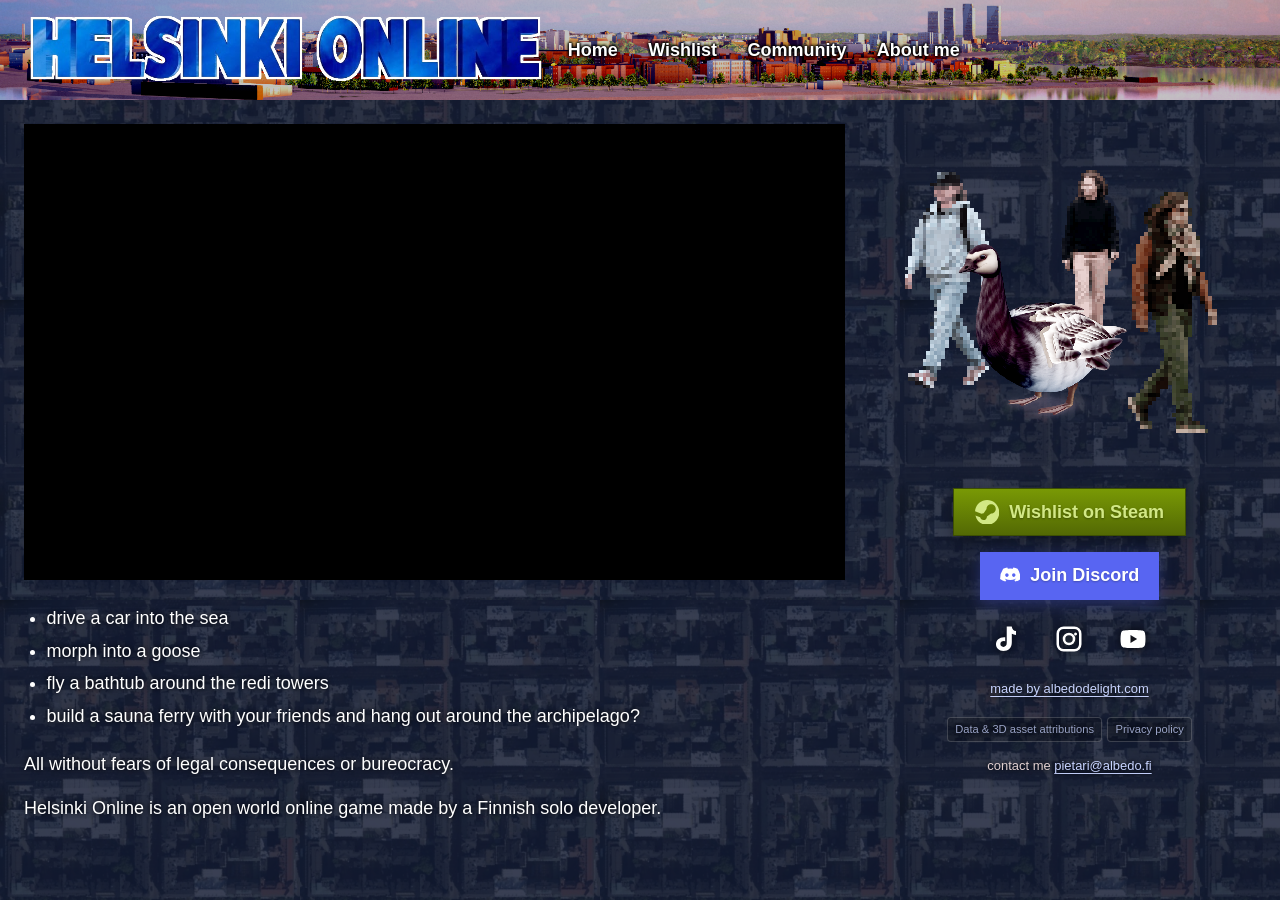
<file: index.html>
<!doctype html>
<html lang="en">
<head>
<meta charset="utf-8">
<meta name="viewport" content="width=device-width,initial-scale=1">
<meta name="description" content="Helsinki Online is an open-world online game set in Helsinki — by a Finnish solo developer. Wishlist on Steam.">
<title>Helsinki Online</title>
<link rel="stylesheet" href="style.css">
</head>
<body>

<!-- Social / community:
  TikTok: https://www.tiktok.com/@helsinkionlinegame
  Instagram: https://www.instagram.com/helsinkionlinegame/
  YouTube: https://www.youtube.com/@pietarni
  Discord: https://discord.gg/TsgS3FxcHS
  About: https://albedodelight.com/
-->

<a class="skip-link" href="#main">Skip to content</a>

<div id="wrap">
  <header class="desktop-header">
    <div id="header_container">
      <a id="logo" href="#home" aria-label="Helsinki Online home">Helsinki Online</a>
      <button id="menu_toggle" type="button" aria-expanded="false" aria-controls="menu">Menu</button>
      <ul id="menu">
        <li><a href="#home">Home</a></li>
        <li><a href="https://store.steampowered.com/app/4958560/Helsinki_Online/" target="_blank" rel="noopener noreferrer">Wishlist</a></li>
        <li><a href="https://discord.gg/TsgS3FxcHS">Community</a></li>
        <li><a href="https://albedodelight.com/">About me</a></li>
      </ul>
    </div>
  </header>

  <main id="main">
    <div class="mobile-hub" aria-label="Helsinki Online">
      <header class="mobile-header">
        <img class="mobile-logo" src="images/logo.png" width="320" height="64" alt="Helsinki Online">
      </header>

      <div class="mobile-animals" aria-hidden="true">
        <img src="images/animals.png" width="360" height="280" alt="">
      </div>

      <div class="mobile-panel">
        <p class="mobile-lead">
          Helsinki Online is an open world online game made by a Finnish solo developer.
        </p>

        <a class="steam-wishlist mobile-steam" href="https://store.steampowered.com/app/4958560/Helsinki_Online/" target="_blank" rel="noopener noreferrer">
          <svg class="steam-icon" viewBox="0 0 24 24" aria-hidden="true" xmlns="http://www.w3.org/2000/svg"><path d="M11.979 0C5.678 0 .511 4.86.022 11.037l6.432 2.658c.545-.371 1.203-.59 1.912-.59.063 0 .125.004.188.006l2.861-4.142V8.841c0-2.506 2.041-4.544 4.544-4.544 2.504 0 4.545 2.038 4.545 4.544s-2.041 4.544-4.545 4.544h-.105l-4.076 2.911c0 .052.004.105.004.159 0 1.875-1.515 3.396-3.39 3.396-1.635 0-3.016-1.173-3.331-2.727L.436 15.27C1.852 21.307 6.613 24.559 11.979 24.559c6.624 0 11.99-5.373 11.99-11.988C23.97 5.39 18.605.026 11.979.026"/></svg>
          <span>Wishlist on Steam</span>
        </a>

        <a class="mobile-discord" href="https://discord.gg/TsgS3FxcHS" target="_blank" rel="noopener noreferrer">
          <svg class="mobile-discord-icon" viewBox="0 0 24 24" aria-hidden="true"><path d="M20.32 4.37A19.8 19.8 0 0 0 15.55 3a13 13 0 0 0-.63 1.28 18.3 18.3 0 0 0-5.84 0A12.6 12.6 0 0 0 8.45 3 19.7 19.7 0 0 0 3.68 4.37 20.8 20.8 0 0 0 .11 16.2a19.9 19.9 0 0 0 6.08 3.07 14.2 14.2 0 0 0 1.22-1.98 12.9 12.9 0 0 1-1.93-.93l.47-.37a14.5 14.5 0 0 0 12.1 0l.47.37a12.8 12.8 0 0 1-1.93.93 14.2 14.2 0 0 0 1.22 1.98 19.9 19.9 0 0 0 6.08-3.07A20.7 20.7 0 0 0 20.32 4.37ZM8.02 13.86c-1.1 0-2-.99-2-2.21s.88-2.21 2-2.21 2.01.99 2 2.21-.88 2.21-2 2.21Zm7.96 0c-1.1 0-2-.99-2-2.21s.88-2.21 2-2.21 2.01.99 2 2.21-.89 2.21-2 2.21Z"/></svg>
          <span>Join Discord!</span>
        </a>

        <nav class="mobile-social" aria-label="Follow Helsinki Online">
          <a href="https://www.tiktok.com/@helsinkionlinegame" target="_blank" rel="noopener noreferrer" aria-label="TikTok">
            <svg viewBox="0 0 24 24" aria-hidden="true"><path d="M16.6 2c.25 2.18 1.46 3.48 3.4 3.62v3.12a7.1 7.1 0 0 1-3.35-.92v6.74c0 4.3-2.66 7.02-6.8 7.02-3.36 0-5.85-2.21-5.85-5.34 0-3.36 2.63-5.72 6.45-5.72.35 0 .65.03.93.08v3.2a4.3 4.3 0 0 0-1.08-.14c-1.7 0-2.8.92-2.8 2.38 0 1.34.98 2.26 2.38 2.26 1.72 0 2.7-.95 2.7-3.02V2h4.02Z"/></svg>
          </a>
          <a href="https://www.instagram.com/helsinkionlinegame/" target="_blank" rel="noopener noreferrer" aria-label="Instagram">
            <svg viewBox="0 0 24 24" aria-hidden="true"><path d="M7.75 2h8.5A5.76 5.76 0 0 1 22 7.75v8.5A5.76 5.76 0 0 1 16.25 22h-8.5A5.76 5.76 0 0 1 2 16.25v-8.5A5.76 5.76 0 0 1 7.75 2Zm0 2A3.75 3.75 0 0 0 4 7.75v8.5A3.75 3.75 0 0 0 7.75 20h8.5A3.75 3.75 0 0 0 20 16.25v-8.5A3.75 3.75 0 0 0 16.25 4h-8.5ZM12 7a5 5 0 1 1 0 10 5 5 0 0 1 0-10Zm0 2a3 3 0 1 0 0 6 3 3 0 0 0 0-6Zm5.25-2.3a1.2 1.2 0 1 1 0 2.4 1.2 1.2 0 0 1 0-2.4Z"/></svg>
          </a>
          <a href="https://www.youtube.com/@pietarni" target="_blank" rel="noopener noreferrer" aria-label="YouTube">
            <svg viewBox="0 0 24 24" aria-hidden="true"><path d="M21.58 7.19a2.74 2.74 0 0 0-1.93-1.94C17.95 4.8 12 4.8 12 4.8s-5.95 0-7.65.45a2.74 2.74 0 0 0-1.93 1.94A28.4 28.4 0 0 0 2 12a28.4 28.4 0 0 0 .42 4.81 2.74 2.74 0 0 0 1.93 1.94c1.7.45 7.65.45 7.65.45s5.95 0 7.65-.45a2.74 2.74 0 0 0 1.93-1.94A28.4 28.4 0 0 0 22 12a28.4 28.4 0 0 0-.42-4.81ZM10 15.2V8.8l5.3 3.2L10 15.2Z"/></svg>
          </a>
        </nav>

        <p class="mobile-credit">
          <a href="https://albedodelight.com/" target="_blank" rel="noopener noreferrer">made by albedodelight.com</a>
        </p>

        <p class="attribution-link-wrap">
          <a class="attribution-link" href="attribution/">Data &amp; 3D asset attributions</a>
          <a class="attribution-link" href="privacy/">Privacy policy</a>
        </p>

        <p class="mobile-contact">contact me <a href="mailto:pietari@albedo.fi">pietari@albedo.fi</a></p>

        <div class="mobile-extra">
          <ul class="feature-list">
            <li>  drive a car into the sea</li>
            <li> morph into a goose</li>
            <li>fly a bathtub around the redi towers</li>
            <li>build a sauna ferry with your friends and hang out around the archipelago?</li>
          </ul>
          <p>All without fears of legal consequences or bureocracy.</p>
        </div>
      </div>
    </div>

    <div class="desktop-content">
      <section id="home" class="left hero">
        <div class="video">
          <div class="embed">
            <iframe
              class="trailer-desktop"
              src="https://www.youtube.com/embed/v-k1-PtTJNA?autoplay=1&mute=1&playsinline=1"
              title="Helsinki Online trailer"
              frameborder="0"
              allow="accelerometer; autoplay; clipboard-write; encrypted-media; gyroscope; picture-in-picture; web-share"
              allowfullscreen>
            </iframe>
          </div>
        </div>

        <div class="hero-copy">
          <ul class="feature-list">
            <li>  drive a car into the sea</li>
            <li> morph into a goose</li>
            <li>fly a bathtub around the redi towers</li>
            <li>build a sauna ferry with your friends and hang out around the archipelago?</li>
          </ul>

          <p>All without fears of legal consequences or bureocracy.</p>

          <p>
            Helsinki Online is an open world online game made by a Finnish solo developer.
          </p>
        </div>
      </section>

      <aside id="animals" aria-label="Helsinki Online links">
        <nav class="side_links" aria-label="Follow Helsinki Online">
          <a class="steam-wishlist side-steam" href="https://store.steampowered.com/app/4958560/Helsinki_Online/" target="_blank" rel="noopener noreferrer">
            <svg class="steam-icon" viewBox="0 0 24 24" aria-hidden="true" xmlns="http://www.w3.org/2000/svg"><path d="M11.979 0C5.678 0 .511 4.86.022 11.037l6.432 2.658c.545-.371 1.203-.59 1.912-.59.063 0 .125.004.188.006l2.861-4.142V8.841c0-2.506 2.041-4.544 4.544-4.544 2.504 0 4.545 2.038 4.545 4.544s-2.041 4.544-4.545 4.544h-.105l-4.076 2.911c0 .052.004.105.004.159 0 1.875-1.515 3.396-3.39 3.396-1.635 0-3.016-1.173-3.331-2.727L.436 15.27C1.852 21.307 6.613 24.559 11.979 24.559c6.624 0 11.99-5.373 11.99-11.988C23.97 5.39 18.605.026 11.979.026"/></svg>
            <span>Wishlist on Steam</span>
          </a>

          <a class="side-discord" href="https://discord.gg/TsgS3FxcHS" target="_blank" rel="noopener noreferrer">
            <svg class="side-discord-icon" viewBox="0 0 24 24" aria-hidden="true"><path d="M20.32 4.37A19.8 19.8 0 0 0 15.55 3a13 13 0 0 0-.63 1.28 18.3 18.3 0 0 0-5.84 0A12.6 12.6 0 0 0 8.45 3 19.7 19.7 0 0 0 3.68 4.37 20.8 20.8 0 0 0 .11 16.2a19.9 19.9 0 0 0 6.08 3.07 14.2 14.2 0 0 0 1.22-1.98 12.9 12.9 0 0 1-1.93-.93l.47-.37a14.5 14.5 0 0 0 12.1 0l.47.37a12.8 12.8 0 0 1-1.93.93 14.2 14.2 0 0 0 1.22 1.98 19.9 19.9 0 0 0 6.08-3.07A20.7 20.7 0 0 0 20.32 4.37ZM8.02 13.86c-1.1 0-2-.99-2-2.21s.88-2.21 2-2.21 2.01.99 2 2.21-.88 2.21-2 2.21Zm7.96 0c-1.1 0-2-.99-2-2.21s.88-2.21 2-2.21 2.01.99 2 2.21-.89 2.21-2 2.21Z"/></svg>
            <span>Join Discord</span>
          </a>

          <ul class="social-links social-icons">
            <li>
              <a href="https://www.tiktok.com/@helsinkionlinegame" target="_blank" rel="noopener noreferrer" aria-label="TikTok">
                <svg viewBox="0 0 24 24" aria-hidden="true"><path d="M16.6 2c.25 2.18 1.46 3.48 3.4 3.62v3.12a7.1 7.1 0 0 1-3.35-.92v6.74c0 4.3-2.66 7.02-6.8 7.02-3.36 0-5.85-2.21-5.85-5.34 0-3.36 2.63-5.72 6.45-5.72.35 0 .65.03.93.08v3.2a4.3 4.3 0 0 0-1.08-.14c-1.7 0-2.8.92-2.8 2.38 0 1.34.98 2.26 2.38 2.26 1.72 0 2.7-.95 2.7-3.02V2h4.02Z"/></svg>
              </a>
            </li>
            <li>
              <a href="https://www.instagram.com/helsinkionlinegame/" target="_blank" rel="noopener noreferrer" aria-label="Instagram">
                <svg viewBox="0 0 24 24" aria-hidden="true"><path d="M7.75 2h8.5A5.76 5.76 0 0 1 22 7.75v8.5A5.76 5.76 0 0 1 16.25 22h-8.5A5.76 5.76 0 0 1 2 16.25v-8.5A5.76 5.76 0 0 1 7.75 2Zm0 2A3.75 3.75 0 0 0 4 7.75v8.5A3.75 3.75 0 0 0 7.75 20h8.5A3.75 3.75 0 0 0 20 16.25v-8.5A3.75 3.75 0 0 0 16.25 4h-8.5ZM12 7a5 5 0 1 1 0 10 5 5 0 0 1 0-10Zm0 2a3 3 0 1 0 0 6 3 3 0 0 0 0-6Zm5.25-2.3a1.2 1.2 0 1 1 0 2.4 1.2 1.2 0 0 1 0-2.4Z"/></svg>
              </a>
            </li>
            <li>
              <a href="https://www.youtube.com/@pietarni" target="_blank" rel="noopener noreferrer" aria-label="YouTube">
                <svg viewBox="0 0 24 24" aria-hidden="true"><path d="M21.58 7.19a2.74 2.74 0 0 0-1.93-1.94C17.95 4.8 12 4.8 12 4.8s-5.95 0-7.65.45a2.74 2.74 0 0 0-1.93 1.94A28.4 28.4 0 0 0 2 12a28.4 28.4 0 0 0 .42 4.81 2.74 2.74 0 0 0 1.93 1.94c1.7.45 7.65.45 7.65.45s5.95 0 7.65-.45a2.74 2.74 0 0 0 1.93-1.94A28.4 28.4 0 0 0 22 12a28.4 28.4 0 0 0-.42-4.81ZM10 15.2V8.8l5.3 3.2L10 15.2Z"/></svg>
              </a>
            </li>
          </ul>

          <p class="side-credit">
            <a href="https://albedodelight.com/" target="_blank" rel="noopener noreferrer">made by albedodelight.com</a>
          </p>

          <p class="attribution-link-wrap">
            <a class="attribution-link" href="attribution/">Data &amp; 3D asset attributions</a>
            <a class="attribution-link" href="privacy/">Privacy policy</a>
          </p>

          <p class="side-contact">contact me <a href="mailto:pietari@albedo.fi">pietari@albedo.fi</a></p>
        </nav>
      </aside>
    </div>
  </main>

</div>

<script>
const btn = document.getElementById('menu_toggle');
const menu = document.getElementById('menu');

if (btn && menu) {
  function setMenuOpen(open) {
    menu.classList.toggle('open', open);
    btn.setAttribute('aria-expanded', String(open));
  }

  btn.addEventListener('click', () => {
    setMenuOpen(!menu.classList.contains('open'));
  });

  menu.addEventListener('click', event => {
    if (event.target.tagName === 'A') {
      setMenuOpen(false);
    }
  });

  document.addEventListener('keydown', event => {
    if (event.key === 'Escape' && menu.classList.contains('open')) {
      setMenuOpen(false);
      btn.focus();
    }
  });

  document.addEventListener('click', event => {
    if (!menu.classList.contains('open')) return;
    if (menu.contains(event.target) || btn.contains(event.target)) return;
    setMenuOpen(false);
  });
}
</script>

</body>
</html>
</file>
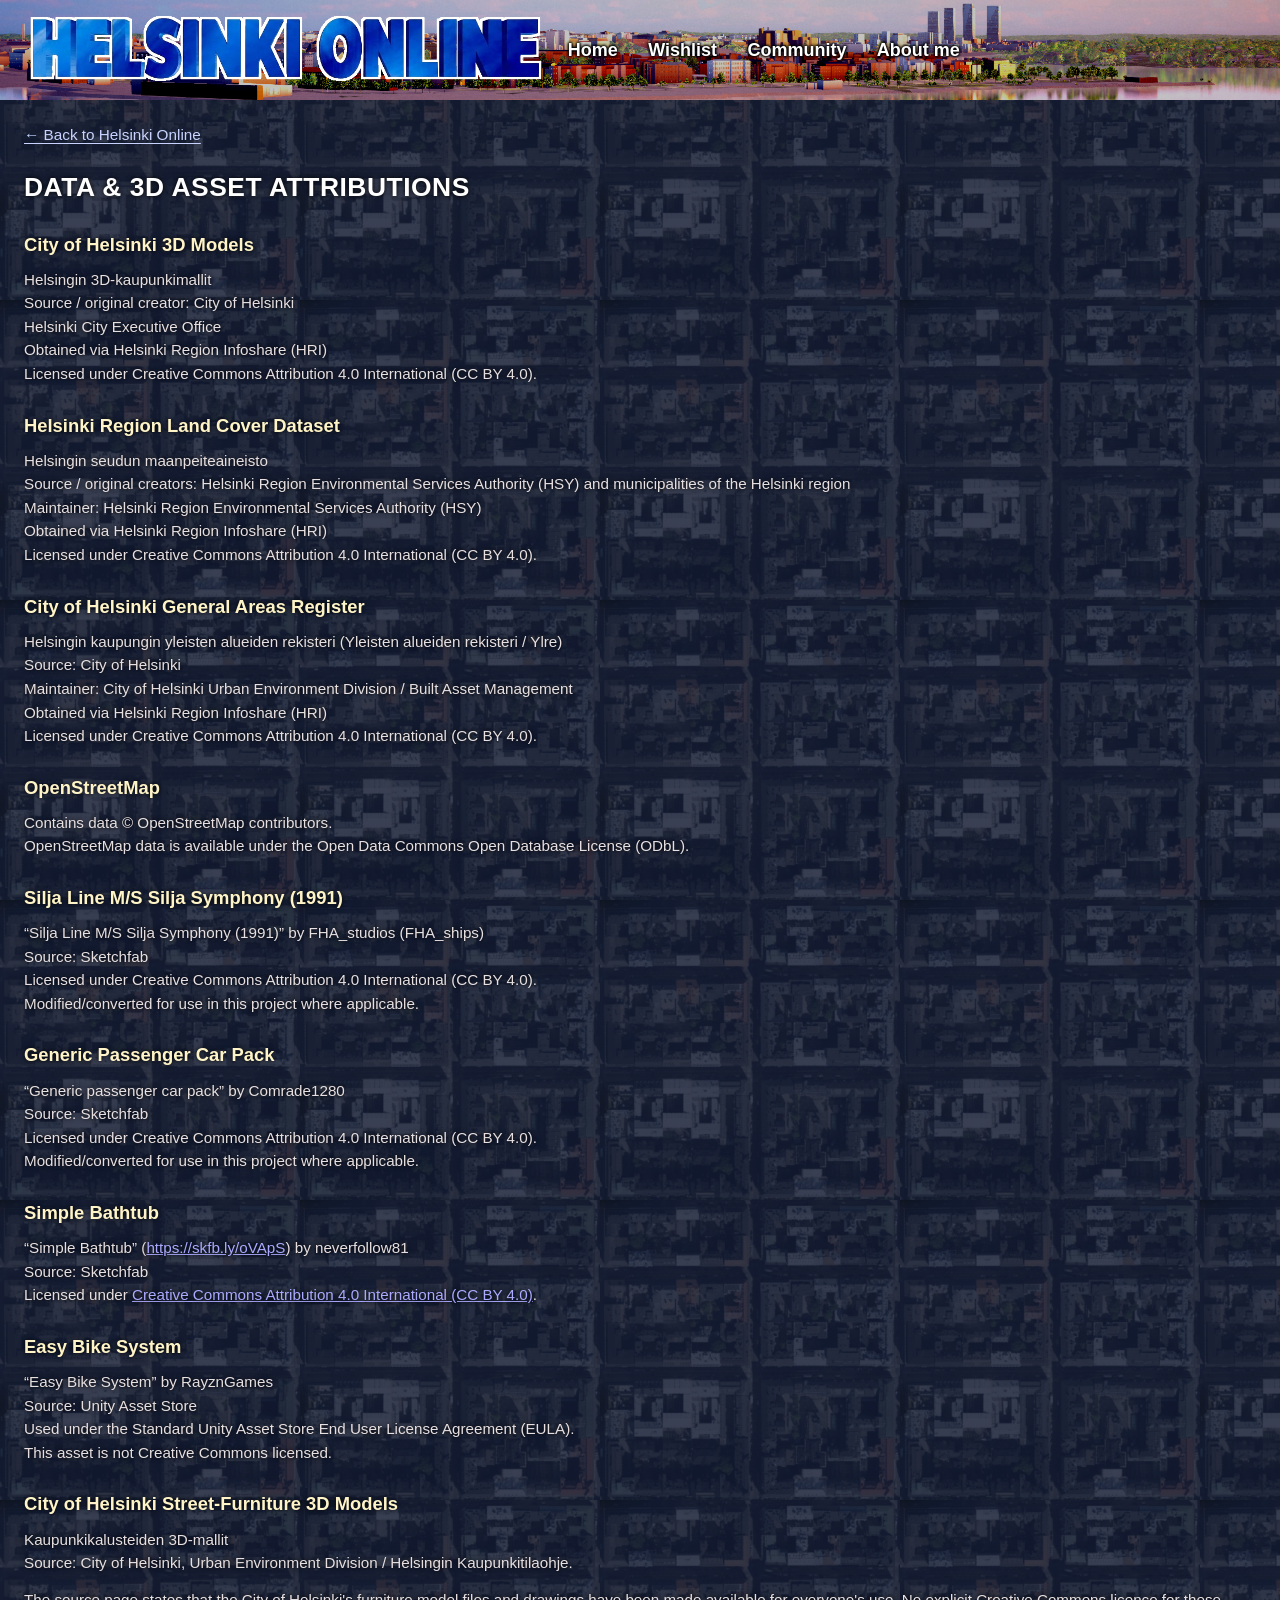
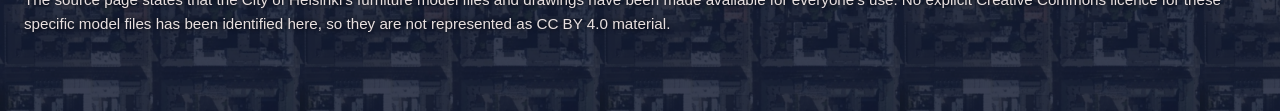
<file: attribution/index.html>
<!doctype html>
<html lang="en">
<head>
<meta charset="utf-8">
<meta name="viewport" content="width=device-width,initial-scale=1">
<meta name="description" content="Data and 3D asset attributions for Helsinki Online.">
<title>Attributions — Helsinki Online</title>
<link rel="stylesheet" href="../style.css">
</head>
<body>

<a class="skip-link" href="#main">Skip to content</a>

<div id="wrap">
  <header class="desktop-header">
    <div id="header_container">
      <a id="logo" href="../" aria-label="Helsinki Online home">Helsinki Online</a>
      <button id="menu_toggle" type="button" aria-expanded="false" aria-controls="menu">Menu</button>
      <ul id="menu">
        <li><a href="../">Home</a></li>
        <li><a href="https://store.steampowered.com/app/4958560/Helsinki_Online/" target="_blank" rel="noopener noreferrer">Wishlist</a></li>
        <li><a href="https://discord.gg/TsgS3FxcHS">Community</a></li>
        <li><a href="https://albedodelight.com/">About me</a></li>
      </ul>
    </div>
  </header>

  <main id="main" class="attribution-page">
    <p class="attribution-back"><a href="../">← Back to Helsinki Online</a></p>

    <h1>DATA &amp; 3D ASSET ATTRIBUTIONS</h1>

    <section class="attribution-block">
      <h2>City of Helsinki 3D Models</h2>
      <p>Helsingin 3D-kaupunkimallit<br>
      Source / original creator: City of Helsinki<br>
      Helsinki City Executive Office<br>
      Obtained via Helsinki Region Infoshare (HRI)<br>
      Licensed under Creative Commons Attribution 4.0 International (CC BY 4.0).</p>
    </section>

    <section class="attribution-block">
      <h2>Helsinki Region Land Cover Dataset</h2>
      <p>Helsingin seudun maanpeiteaineisto<br>
      Source / original creators: Helsinki Region Environmental Services Authority (HSY) and municipalities of the Helsinki region<br>
      Maintainer: Helsinki Region Environmental Services Authority (HSY)<br>
      Obtained via Helsinki Region Infoshare (HRI)<br>
      Licensed under Creative Commons Attribution 4.0 International (CC BY 4.0).</p>
    </section>

    <section class="attribution-block">
      <h2>City of Helsinki General Areas Register</h2>
      <p>Helsingin kaupungin yleisten alueiden rekisteri (Yleisten alueiden rekisteri / Ylre)<br>
      Source: City of Helsinki<br>
      Maintainer: City of Helsinki Urban Environment Division / Built Asset Management<br>
      Obtained via Helsinki Region Infoshare (HRI)<br>
      Licensed under Creative Commons Attribution 4.0 International (CC BY 4.0).</p>
    </section>

    <section class="attribution-block">
      <h2>OpenStreetMap</h2>
      <p>Contains data © OpenStreetMap contributors.<br>
      OpenStreetMap data is available under the Open Data Commons Open Database License (ODbL).</p>
    </section>

    <section class="attribution-block">
      <h2>Silja Line M/S Silja Symphony (1991)</h2>
      <p>“Silja Line M/S Silja Symphony (1991)” by FHA_studios (FHA_ships)<br>
      Source: Sketchfab<br>
      Licensed under Creative Commons Attribution 4.0 International (CC BY 4.0).<br>
      Modified/converted for use in this project where applicable.</p>
    </section>

    <section class="attribution-block">
      <h2>Generic Passenger Car Pack</h2>
      <p>“Generic passenger car pack” by Comrade1280<br>
      Source: Sketchfab<br>
      Licensed under Creative Commons Attribution 4.0 International (CC BY 4.0).<br>
      Modified/converted for use in this project where applicable.</p>
    </section>

    <section class="attribution-block">
      <h2>Simple Bathtub</h2>
      <p>“Simple Bathtub” (<a href="https://skfb.ly/oVApS" target="_blank" rel="noopener noreferrer">https://skfb.ly/oVApS</a>) by neverfollow81<br>
      Source: Sketchfab<br>
      Licensed under <a href="http://creativecommons.org/licenses/by/4.0/" target="_blank" rel="noopener noreferrer">Creative Commons Attribution 4.0 International (CC BY 4.0)</a>.</p>
    </section>

    <section class="attribution-block">
      <h2>Easy Bike System</h2>
      <p>“Easy Bike System” by RayznGames<br>
      Source: Unity Asset Store<br>
      Used under the Standard Unity Asset Store End User License Agreement (EULA).<br>
      This asset is not Creative Commons licensed.</p>
    </section>

    <section class="attribution-block">
      <h2>City of Helsinki Street-Furniture 3D Models</h2>
      <p>Kaupunkikalusteiden 3D-mallit<br>
      Source: City of Helsinki, Urban Environment Division / Helsingin Kaupunkitilaohje.</p>
      <p>The source page states that the City of Helsinki's furniture model files and drawings have been made available for everyone's use. No explicit Creative Commons licence for these specific model files has been identified here, so they are not represented as CC BY 4.0 material.</p>
    </section>
  </main>
</div>

<script>
const btn = document.getElementById('menu_toggle');
const menu = document.getElementById('menu');

if (btn && menu) {
  function setMenuOpen(open) {
    menu.classList.toggle('open', open);
    btn.setAttribute('aria-expanded', String(open));
  }

  btn.addEventListener('click', () => {
    setMenuOpen(!menu.classList.contains('open'));
  });

  menu.addEventListener('click', event => {
    if (event.target.tagName === 'A') {
      setMenuOpen(false);
    }
  });

  document.addEventListener('keydown', event => {
    if (event.key === 'Escape' && menu.classList.contains('open')) {
      setMenuOpen(false);
      btn.focus();
    }
  });

  document.addEventListener('click', event => {
    if (!menu.classList.contains('open')) return;
    if (menu.contains(event.target) || btn.contains(event.target)) return;
    setMenuOpen(false);
  });
}
</script>

</body>
</html>
</file>
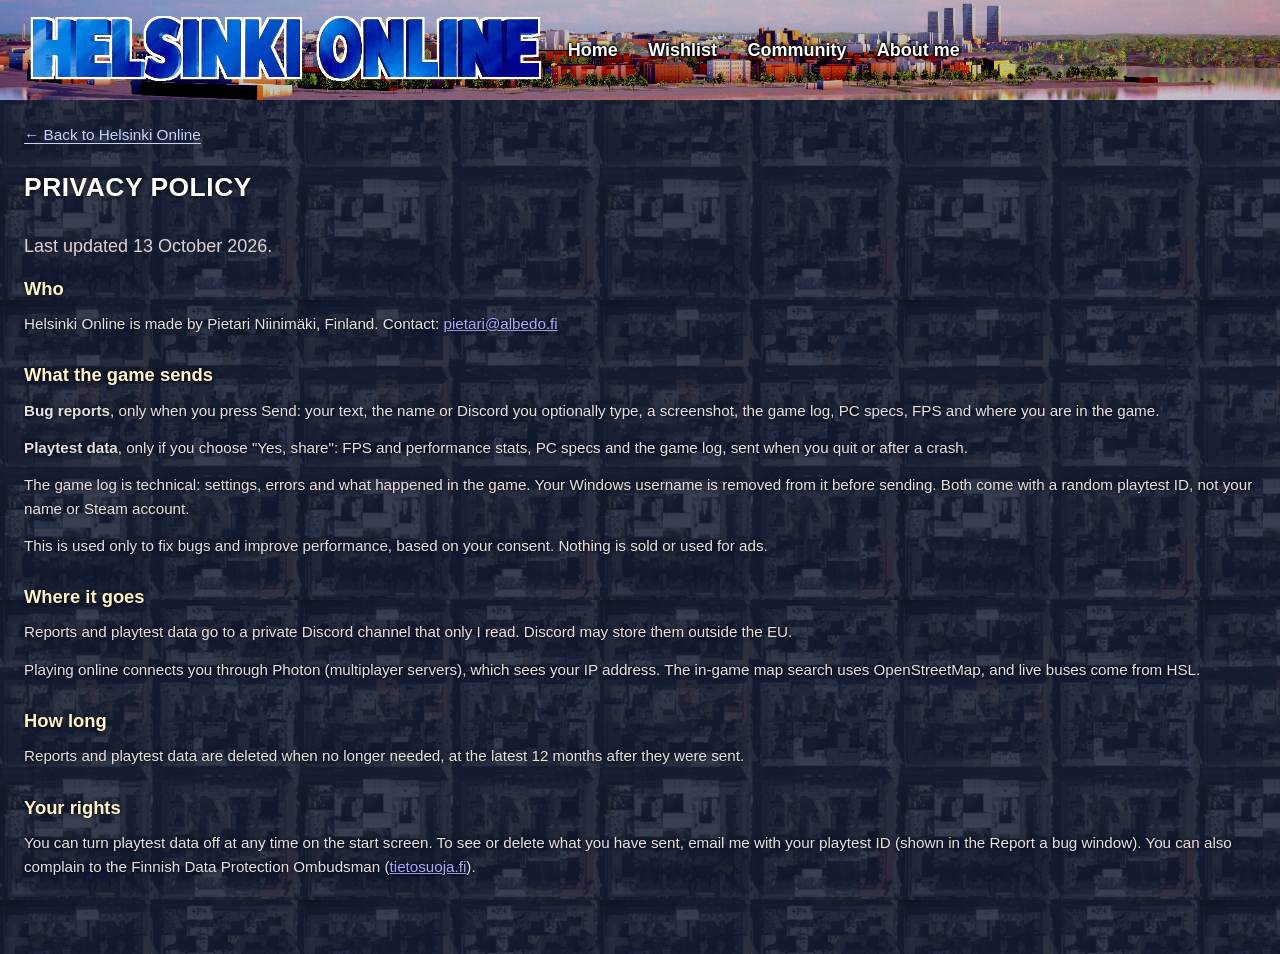
<file: privacy/index.html>
<!doctype html>
<html lang="en">
<head>
<meta charset="utf-8">
<meta name="viewport" content="width=device-width,initial-scale=1">
<meta name="description" content="Privacy policy for Helsinki Online.">
<title>Privacy Policy — Helsinki Online</title>
<link rel="stylesheet" href="../style.css">
</head>
<body>

<a class="skip-link" href="#main">Skip to content</a>

<div id="wrap">
  <header class="desktop-header">
    <div id="header_container">
      <a id="logo" href="../" aria-label="Helsinki Online home">Helsinki Online</a>
      <button id="menu_toggle" type="button" aria-expanded="false" aria-controls="menu">Menu</button>
      <ul id="menu">
        <li><a href="../">Home</a></li>
        <li><a href="https://store.steampowered.com/app/4958560/Helsinki_Online/" target="_blank" rel="noopener noreferrer">Wishlist</a></li>
        <li><a href="https://discord.gg/TsgS3FxcHS">Community</a></li>
        <li><a href="https://albedodelight.com/">About me</a></li>
      </ul>
    </div>
  </header>

  <main id="main" class="attribution-page">
    <p class="attribution-back"><a href="../">← Back to Helsinki Online</a></p>

    <h1>PRIVACY POLICY</h1>
    <p>Last updated 13 October 2026.</p>

    <section class="attribution-block">
      <h2>Who</h2>
      <p>Helsinki Online is made by Pietari Niinimäki, Finland. Contact: <a href="mailto:pietari@albedo.fi">pietari@albedo.fi</a></p>
    </section>

    <section class="attribution-block">
      <h2>What the game sends</h2>
      <p><b>Bug reports</b>, only when you press Send: your text, the name or Discord you optionally type, a screenshot, the game log, PC specs, FPS and where you are in the game.</p>
      <p><b>Playtest data</b>, only if you choose "Yes, share": FPS and performance stats, PC specs and the game log, sent when you quit or after a crash.</p>
      <p>The game log is technical: settings, errors and what happened in the game. Your Windows username is removed from it before sending. Both come with a random playtest ID, not your name or Steam account.</p>
      <p>This is used only to fix bugs and improve performance, based on your consent. Nothing is sold or used for ads.</p>
    </section>

    <section class="attribution-block">
      <h2>Where it goes</h2>
      <p>Reports and playtest data go to a private Discord channel that only I read. Discord may store them outside the EU.</p>
      <p>Playing online connects you through Photon (multiplayer servers), which sees your IP address. The in-game map search uses OpenStreetMap, and live buses come from HSL.</p>
    </section>

    <section class="attribution-block">
      <h2>How long</h2>
      <p>Reports and playtest data are deleted when no longer needed, at the latest 12 months after they were sent.</p>
    </section>

    <section class="attribution-block">
      <h2>Your rights</h2>
      <p>You can turn playtest data off at any time on the start screen. To see or delete what you have sent, email me with your playtest ID (shown in the Report a bug window). You can also complain to the Finnish Data Protection Ombudsman (<a href="https://tietosuoja.fi/en">tietosuoja.fi</a>).</p>
    </section>
  </main>
</div>

<script>
const btn = document.getElementById('menu_toggle');
const menu = document.getElementById('menu');

if (btn && menu) {
  function setMenuOpen(open) {
    menu.classList.toggle('open', open);
    btn.setAttribute('aria-expanded', String(open));
  }

  btn.addEventListener('click', () => {
    setMenuOpen(!menu.classList.contains('open'));
  });

  menu.addEventListener('click', event => {
    if (event.target.tagName === 'A') {
      setMenuOpen(false);
    }
  });

  document.addEventListener('keydown', event => {
    if (event.key === 'Escape' && menu.classList.contains('open')) {
      setMenuOpen(false);
      btn.focus();
    }
  });

  document.addEventListener('click', event => {
    if (!menu.classList.contains('open')) return;
    if (menu.contains(event.target) || btn.contains(event.target)) return;
    setMenuOpen(false);
  });
}
</script>

</body>
</html>
</file>
<file: style.css>
*,
*::before,
*::after { box-sizing: border-box; }

html {
  overflow-x: hidden;
  scroll-behavior: smooth;
}

:root {
  --site-width: min(100%, 1995px);
  --page-pad: clamp(16px, 3vw, 24px);
  --font-main: clamp(18px, 1.35vw, 36px);
  --header-height: clamp(64px, 8vw, 100px);
  --logo-width: clamp(220px, 42vw, 519px);
  --logo-height: clamp(48px, 7vw, 96px);
  --nav-gap: clamp(12px, 1.5vw, 20px);
  --left-width: min(100%, 1277px);
  --side-width: min(100%, 599px);
  --video-width: min(100%, 1257px);
  --button-width: clamp(220px, 40vw, 423px);
  --button-height: clamp(84px, 14vw, 161px);
  --text-shadow: 0 0 5px #000;
  --focus-ring: 2px solid #fff4c7;
  --mobile-accent: #fff4c7;
}

body {
  margin: 0;
  min-height: 100vh;
  min-height: 100dvh;
  font: var(--font-main) / 1.45 "Helvetica Neue", Arial, sans-serif;
  color: #e0d0d0;
  background: #111 url("images/bg_main.png") repeat;
  overflow-y: auto;
}

.skip-link {
  position: absolute;
  left: -9999px;
  top: 0;
  z-index: 1000;
  padding: 0.75rem 1rem;
  background: var(--mobile-accent);
  color: #111;
  font-weight: bold;
  text-decoration: none;
}

.skip-link:focus { left: 0; }

#wrap {
  min-height: 100vh;
  min-height: 100dvh;
  display: flex;
  flex-direction: column;
}

.mobile-hub {
  display: none;
}

#main {
  width: 100%;
  max-width: var(--site-width);
  margin: 0 auto;
  padding: var(--page-pad) var(--page-pad) calc(var(--page-pad) * 2);
  flex: 1;
}

.desktop-content {
  display: grid;
  grid-template-columns: minmax(0, 1.65fr) minmax(0, 0.75fr);
  gap: clamp(1.5rem, 3vw, 2.5rem);
  align-items: start;
}

header {
  min-height: var(--header-height);
  background: #211710 url("images/bg_top.png") no-repeat center top;
  background-size: cover;
}

#header_container {
  width: 100%;
  max-width: var(--site-width);
  margin: 0 auto;
  padding: 0 var(--page-pad);
  min-height: var(--header-height);
  display: flex;
  align-items: center;
  gap: var(--nav-gap);
  position: relative;
}

#logo {
  flex: 0 0 auto;
  width: var(--logo-width);
  height: var(--logo-height);
  background: url("images/logo.png") no-repeat center center;
  background-size: contain;
  overflow: hidden;
  text-indent: -9999px;
}

#menu_toggle {
  display: none;
  margin-left: auto;
  min-height: 44px;
  min-width: 44px;
  padding: 0.5rem 1rem;
  background: rgba(0, 0, 0, 0.35);
  color: #fff;
  border: 2px solid #fff;
  font: inherit;
  font-weight: bold;
  cursor: pointer;
}

#menu_toggle:focus-visible {
  outline: var(--focus-ring);
  outline-offset: 3px;
}

#menu {
  display: flex;
  flex-wrap: wrap;
  align-items: center;
  gap: var(--nav-gap);
  list-style: none;
  margin: 0;
  padding: 0;
}

#menu li a {
  display: inline-flex;
  align-items: center;
  min-height: 44px;
  padding: 0.25rem 0.35rem;
  color: #fff;
  font-weight: bold;
  text-decoration: none;
  text-shadow: 0 0 3px #000, 0 0 3px #000, 0 0 3px #000, 0 0 3px #000;
}

#menu li a:hover { color: var(--mobile-accent); }

#menu li a:focus-visible {
  outline: var(--focus-ring);
  outline-offset: 3px;
}

section.left { min-width: 0; }

aside {
  min-width: 0;
  text-align: center;
  padding-top: 0;
  background: url("images/animals.png") no-repeat top center;
  background-size: min(100%, var(--side-width)) auto;
  image-rendering: pixelated;
}

.video { margin-bottom: clamp(20px, 2vw, 32px); }

.embed {
  position: relative;
  width: 100%;
  max-width: var(--video-width);
  aspect-ratio: 18 / 10;
  background: #000;
}

.embed iframe {
  position: absolute;
  inset: 0;
  width: 100%;
  height: 100%;
  border: 0;
}

.hero-copy { max-width: var(--left-width); }

.feature-list {
  margin: 0 0 1.25em;
  padding-left: 1.25em;
  color: #fff;
  text-shadow: var(--text-shadow);
}

.feature-list li { margin: 0.35em 0; }

h1, h2, h3, p { margin-top: 0; }

.hero-copy p {
  color: #fff;
  text-shadow: var(--text-shadow);
  margin-bottom: 1em;
}

a { color: #aaf; }
a:hover { color: #fff; }

a:focus-visible {
  outline: var(--focus-ring);
  outline-offset: 3px;
}

.side_links {
  font-size: inherit;
  line-height: 1.45;
  text-shadow: var(--text-shadow);
  /* animals.png is 1058×932 — clear gap below artwork before buttons */
  padding-top: calc(88% + 2.25rem);
  display: flex;
  flex-direction: column;
  align-items: center;
  gap: 0.85em;
}

.steam-wishlist {
  display: inline-flex;
  align-items: center;
  justify-content: center;
  gap: 0.55em;
  min-height: 48px;
  padding: 0.55em 1.15em;
  color: #d2e885;
  background: linear-gradient(180deg, #799905 0%, #536904 100%);
  border: 1px solid #3d4f03;
  font-weight: 700;
  text-decoration: none;
  text-shadow: 0 1px 2px rgba(0, 0, 0, 0.35);
  box-shadow: 0 4px 14px rgba(0, 0, 0, 0.35);
}

.steam-wishlist:hover {
  color: #fff;
  background: linear-gradient(180deg, #8eb206 0%, #5f7a05 100%);
}

.steam-icon {
  width: 1.35em;
  height: 1.35em;
  fill: currentColor;
  flex-shrink: 0;
}

.side-steam {
  margin: 0;
  text-align: center;
}

.side-discord {
  display: inline-flex;
  align-items: center;
  justify-content: center;
  gap: 0.55em;
  min-height: 48px;
  padding: 0.55em 1.1em;
  color: #fff;
  background: #5865f2;
  font-weight: 700;
  text-decoration: none;
  text-shadow: 0 1px 2px rgba(0, 0, 0, 0.25);
  box-shadow: 0 4px 14px rgba(88, 101, 242, 0.3);
}

.side-discord:hover {
  color: #fff;
  background: #4752c4;
}

.side-discord-icon {
  width: 1.15em;
  height: 1.15em;
  fill: currentColor;
  flex-shrink: 0;
}

.social-links {
  list-style: none;
  margin: 0;
  padding: 0;
}

.social-icons {
  display: flex;
  justify-content: center;
  gap: 0.85em;
}

.social-icons li {
  margin: 0;
}

.social-icons a {
  display: flex;
  align-items: center;
  justify-content: center;
  width: 48px;
  height: 48px;
  padding: 0;
  color: #fff;
  text-decoration: none;
  filter: drop-shadow(0 0 4px rgba(0, 0, 0, 0.75));
}

.social-icons a:hover {
  color: var(--mobile-accent);
}

.social-icons svg {
  width: 30px;
  height: 30px;
  fill: currentColor;
}

.side-credit {
  margin: 0.15em 0 0;
  font-size: 0.72em;
  text-align: center;
}

.side-credit a {
  color: #c8d4ff;
  text-decoration: underline;
  text-underline-offset: 3px;
}

.side-credit a:hover {
  color: #fff;
}

.side-contact {
  margin: 0;
  font-size: 0.72em;
  text-align: center;
}

.side-contact a {
  color: #c8d4ff;
  text-decoration: underline;
  text-underline-offset: 3px;
}

.side-contact a:hover {
  color: #fff;
}

@media (max-width: 1100px) {
  .desktop-content { grid-template-columns: 1fr; }

  aside {
    padding-top: 0;
    background-size: min(100%, 420px) auto;
    background-position: top center;
  }

  .side_links {
    padding-top: calc(88% + 1.75rem);
  }
}

@media (max-width: 768px) {
  body {
    font-size: 17px;
    line-height: 1.5;
    background-color: #111;
    background-image: url("images/bg_main.png");
    background-repeat: repeat;
  }

  .desktop-header,
  .desktop-content {
    display: none !important;
  }

  #main {
    padding: 0 0 max(20px, env(safe-area-inset-bottom));
    max-width: none;
  }

  .mobile-hub {
    display: flex;
    flex-direction: column;
    gap: 0;
    min-height: 100dvh;
  }

  .mobile-header {
    flex-shrink: 0;
    padding: max(10px, env(safe-area-inset-top)) 16px 14px;
    background: #211710 url("images/bg_top.png") no-repeat center top;
    background-size: cover;
    text-align: center;
  }

  .mobile-logo {
    display: block;
    width: min(88vw, 300px);
    height: auto;
    margin: 0 auto;
    image-rendering: pixelated;
  }

  .mobile-animals {
    flex-shrink: 0;
    padding: 0.75rem 12px 0;
    text-align: center;
    background: linear-gradient(180deg, rgba(33, 23, 16, 0.55) 0%, transparent 100%);
  }

  .mobile-animals img {
    width: min(92vw, 340px);
    height: auto;
    image-rendering: pixelated;
    filter: drop-shadow(0 8px 16px rgba(0, 0, 0, 0.45));
  }

  .mobile-panel {
    flex: 1;
    display: flex;
    flex-direction: column;
    gap: 0.85rem;
    padding: 1rem 18px max(20px, env(safe-area-inset-bottom));
    max-width: 26rem;
    margin: 0 auto;
    width: 100%;
  }

  .mobile-lead {
    margin: 0;
    color: #fff;
    font-size: 1rem;
    text-align: center;
    text-shadow: var(--text-shadow);
  }

  .mobile-steam {
    margin-top: 0.35rem;
    padding: 0.85rem 1.15rem;
    font-size: 1.1rem;
    width: 100%;
    box-shadow: 0 6px 18px rgba(0, 0, 0, 0.4);
  }

  .mobile-steam:active {
    filter: brightness(1.08);
    transform: scale(0.98);
  }

  .mobile-discord {
    display: flex;
    align-items: center;
    justify-content: center;
    gap: 0.65rem;
    margin-top: 0.35rem;
    padding: 0.85rem 1.15rem;
    font-size: 1.1rem;
    font-weight: 700;
    color: #fff;
    background: #5865f2;
    text-decoration: none;
    text-shadow: 0 1px 2px rgba(0, 0, 0, 0.25);
    box-shadow: 0 6px 18px rgba(88, 101, 242, 0.35);
  }

  .mobile-discord-icon {
    width: 26px;
    height: 26px;
    fill: currentColor;
    flex-shrink: 0;
  }

  .mobile-discord:active {
    background: #4752c4;
    transform: scale(0.98);
  }

  .mobile-social {
    display: flex;
    justify-content: center;
    flex-wrap: wrap;
    gap: 1.1rem;
    margin-top: 0.5rem;
    padding: 0.25rem 0;
  }

  .mobile-social a {
    display: flex;
    align-items: center;
    justify-content: center;
    width: 48px;
    height: 48px;
    color: #fff;
    text-decoration: none;
    filter: drop-shadow(0 0 4px rgba(0, 0, 0, 0.8));
  }

  .mobile-social a:active {
    color: var(--mobile-accent);
    transform: scale(0.94);
  }

  .mobile-social svg {
    width: 30px;
    height: 30px;
    fill: currentColor;
  }

  .mobile-credit {
    margin: 0.15rem 0 0;
    text-align: center;
    font-size: 0.9rem;
  }

  .mobile-credit a {
    color: #c8d4ff;
    text-decoration: underline;
    text-underline-offset: 3px;
    text-shadow: var(--text-shadow);
  }

  .mobile-contact {
    margin: 0;
    text-align: center;
    font-size: 0.9rem;
    color: #fff;
    text-shadow: var(--text-shadow);
  }

  .mobile-contact a {
    color: #c8d4ff;
    text-decoration: underline;
    text-underline-offset: 3px;
  }

  .mobile-extra {
    margin-top: 1rem;
    padding-top: 0.85rem;
    border-top: 1px solid rgba(255, 255, 255, 0.12);
  }

  .mobile-extra .feature-list {
    margin: 0 0 0.85rem;
    padding-left: 1.1em;
    font-size: 0.95rem;
    color: #fff;
    text-shadow: var(--text-shadow);
  }

  .mobile-extra p {
    margin: 0;
    font-size: 0.95rem;
    color: #fff;
    text-align: center;
    text-shadow: var(--text-shadow);
  }
}

.attribution-link-wrap {
  margin: 0;
  text-align: center;
}

.attribution-link {
  display: inline-block;
  padding: 0.35em 0.65em;
  color: rgba(200, 212, 255, 0.75);
  font-size: 0.62em;
  line-height: 1.35;
  text-decoration: none;
  text-shadow: var(--text-shadow);
  border: 1px solid rgba(255, 255, 255, 0.18);
  border-radius: 4px;
  background: rgba(0, 0, 0, 0.2);
}

.attribution-link:hover {
  color: #fff;
  border-color: rgba(255, 255, 255, 0.35);
  background: rgba(0, 0, 0, 0.35);
}

.attribution-page {
  max-width: 52rem;
  padding-top: clamp(1rem, 3vw, 2rem);
  padding-bottom: clamp(2rem, 5vw, 4rem);
}

.attribution-back {
  margin: 0 0 1.5rem;
  font-size: 0.85em;
}

.attribution-back a {
  color: #c8d4ff;
  text-decoration: underline;
  text-underline-offset: 3px;
}

.attribution-page h1 {
  margin: 0 0 1.75rem;
  color: #fff;
  font-size: clamp(1.1rem, 2.5vw, 1.65rem);
  line-height: 1.3;
  letter-spacing: 0.02em;
  text-shadow: var(--text-shadow);
}

.attribution-block {
  margin-bottom: 1.75rem;
}

.attribution-block h2 {
  margin: 0 0 0.65rem;
  color: var(--mobile-accent);
  font-size: clamp(0.95rem, 2vw, 1.15rem);
  line-height: 1.35;
  text-shadow: var(--text-shadow);
}

.attribution-block p {
  margin: 0 0 0.85rem;
  color: #e8e0e0;
  font-size: clamp(0.82rem, 1.6vw, 0.95rem);
  line-height: 1.55;
  text-shadow: var(--text-shadow);
}

.attribution-block p:last-child {
  margin-bottom: 0;
}

@media (max-width: 768px) {
  .attribution-link {
    font-size: 0.72rem;
  }

  .attribution-page h1 {
    font-size: 1.05rem;
  }

  .attribution-block h2 {
    font-size: 0.95rem;
  }

  .attribution-block p {
    font-size: 0.88rem;
  }
}

@media (prefers-reduced-motion: reduce) {
  html { scroll-behavior: auto; }

  .mobile-social a:active,
  .mobile-discord:active,
  .mobile-steam:active { transform: none; }
}
</file>
